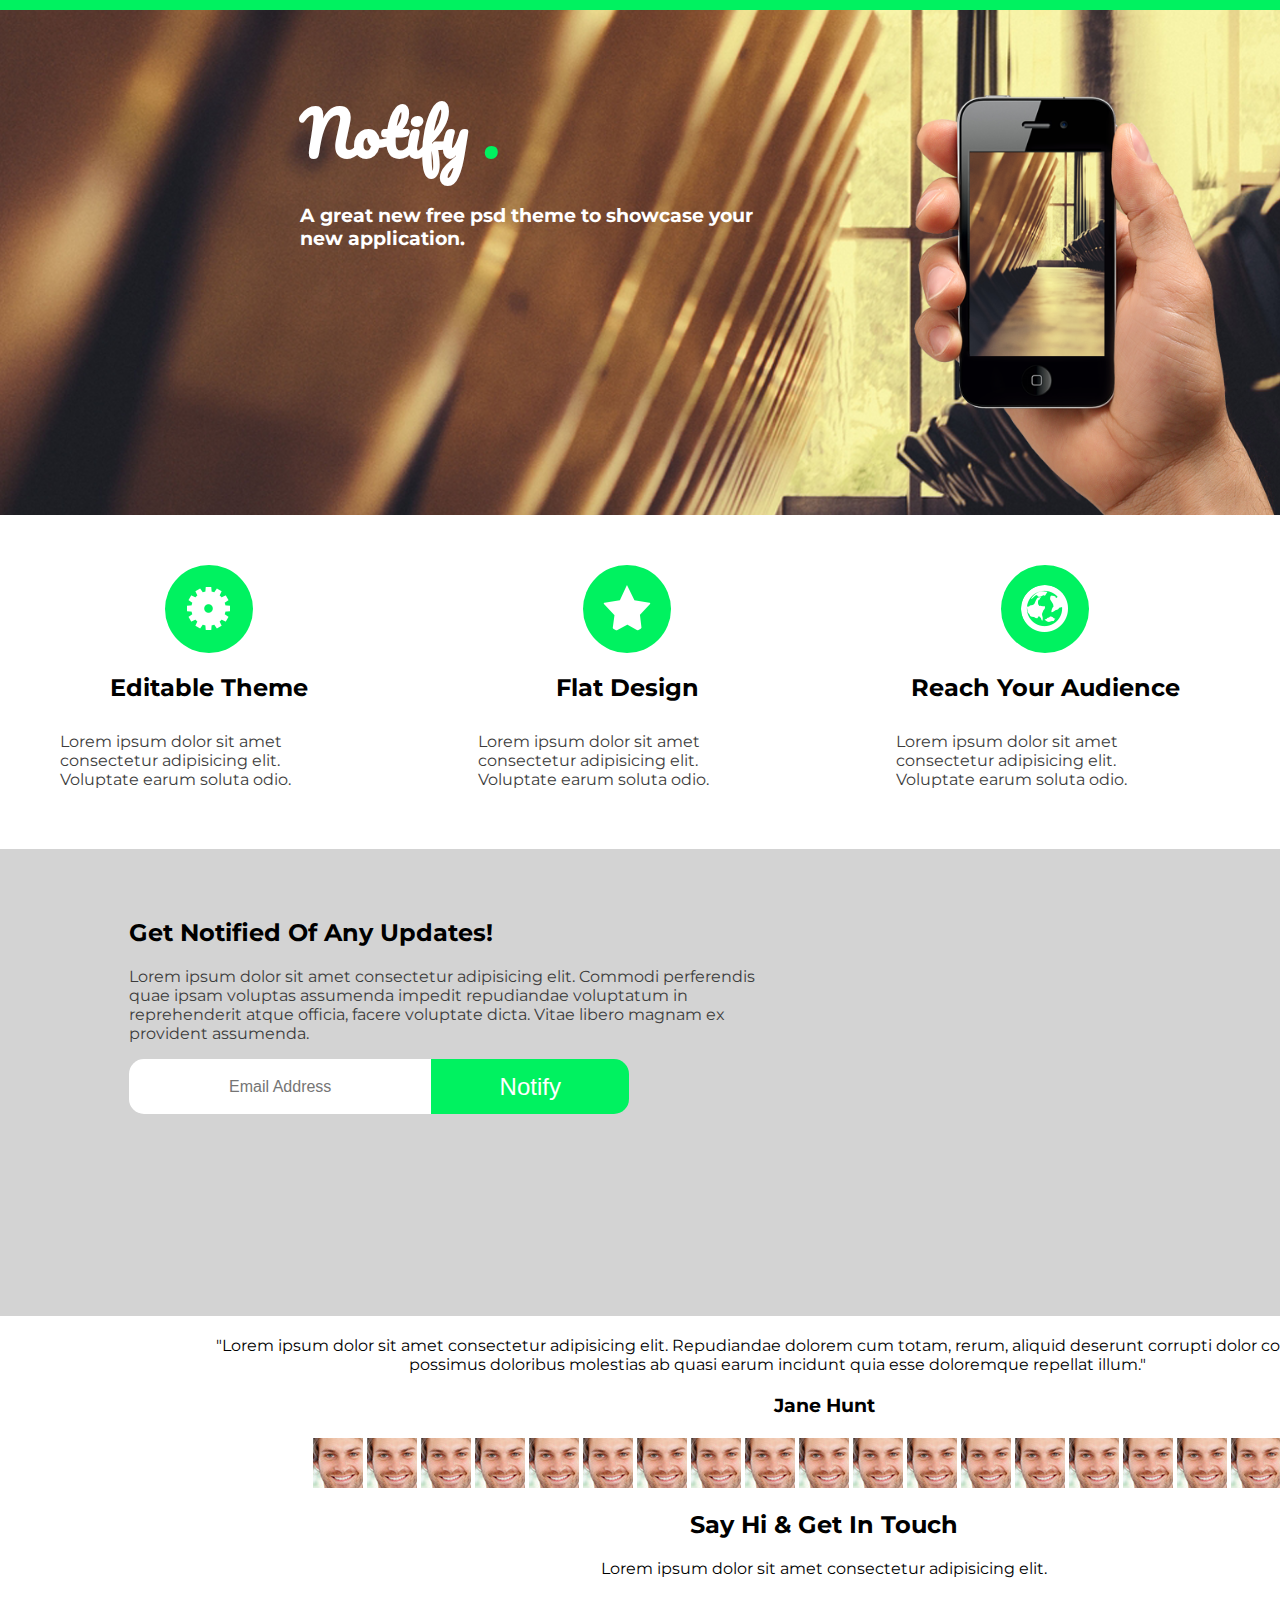
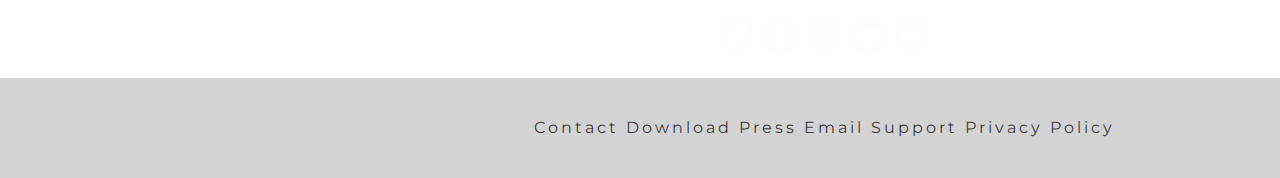
<file: index.html>
<!DOCTYPE html>
<html lang="pt-br">

<head>
    <meta charset="UTF-8">
    <meta name="viewport" content="width=device-width, initial-scale=1.0">
    <meta http-equiv="X-UA-Compatible" content="ie=edge">
    <title>Aula 05 - revisão</title>
    <link rel="stylesheet" href="styles.css">
    <link href="https://fonts.googleapis.com/css?family=Pacifico" rel="stylesheet">
    <link href="https://fonts.googleapis.com/css?family=Montserrat" rel="stylesheet">


</head>

<body>
    <div class="grid">
        <header>
            <!-- COR -->
        </header>

        <!-- BANNER -->

        <section class="banner">
            <div class="box-banner">
                
                <div class="box1">
                    <h1>Notify <span>.</span></h1>
                    <h3>A great new free psd theme to showcase your new application.</h3>
                

                    <span class="icones-banner">
                    <img src="icone-ios.png" alt="Um icone do iOs">
                    <img src="icone-android.png" alt="Um icone do android">
                    <img src="icone-windows.png" alt="Um icone do windows">
                    </span>
                </div>
            
            </div>

            <div class="box-banner box-banner2">
                <img src="hand.png" alt="">
            </div>

        </section>

        <!-- Main -->

        <main class="principal">
            <section>
                <div class="icone1">
                    <img src="icone1.png" alt="Um icone de engrenagem" class="imagem-menu">
                    <h2>Editable Theme</h2>
                    <p>Lorem ipsum dolor sit amet consectetur adipisicing elit. Voluptate earum soluta odio.</p>
                </div>
            </section>

            <section>
                <div class="icone2">
                    <img src="icone2.png" alt="Um icone de estrela" class="imagem-menu">
                    <h2>Flat Design</h2>
                    <p>Lorem ipsum dolor sit amet consectetur adipisicing elit. Voluptate earum soluta odio.</p>
                </div>
            </section>

            <section>
                <div class="icone3">
                    <img src="icone3.png" alt="Um icone de globo terrestre" class="imagem-menu">
                    <h2>Reach Your Audience</h2>
                    <p>Lorem ipsum dolor sit amet consectetur adipisicing elit. Voluptate earum soluta odio.</p>
                </div>
            </section>

        </main>

        <!-- CAD -->

        <section class="cadastro">
            
            <span>
                <h2>Get Notified Of Any Updates!</h2>
                <p>Lorem ipsum dolor sit amet consectetur adipisicing elit. Commodi perferendis quae ipsam voluptas
                    assumenda impedit repudiandae voluptatum in reprehenderit atque officia, facere voluptate dicta.
                    Vitae
                    libero magnam ex provident assumenda.
                </p>

                <div>
                    <input type="email" placeholder="Email Address">
                    <button>Notify</button>
                </div>
            </span>
            <div class="video">
                <iframe src="https://player.vimeo.com/video/295424914" frameborder="0" webkitallowfullscreen mozallowfullscreen allowfullscreen>
                </iframe>
            </div>
            <script src="https://player.vimeo.com/api/player.js"></script>
        </section>
        <iframe src="" frameborder="0" ></iframe>
        <!-- SOCIAL -->

        <section class="social">
            <div>
                <p class=citacao>"Lorem ipsum dolor sit amet consectetur adipisicing elit. Repudiandae dolorem cum totam,
                rerum, aliquid
                deserunt corrupti dolor commodi possimus doloribus molestias ab quasi earum incidunt quia esse
                doloremque repellat illum."</p>
            </div>

            <h3>Jane Hunt</h3>
            <div class="container-overlays">
                <div class="overlay">
                    
                    <img src="pessoa1.jpg" alt="Uma foto de um cara">
                </div>
                
                <div class="overlay">
                    <img src="pessoa1.jpg" alt="Uma foto de um cara">
                </div>
                <div class="overlay">
                    <img src="pessoa1.jpg" alt="Uma foto de um cara">
                </div>
                <div class="overlay">
                    <img src="pessoa1.jpg" alt="Uma foto de um cara">
                </div>
                <div class="overlay">
                    <img src="pessoa1.jpg" alt="Uma foto de um cara">
                </div>
                <div class="overlay">
                    <img src="pessoa1.jpg" alt="Uma foto de um cara">
                </div>
                <div class="overlay">
                    <img src="pessoa1.jpg" alt="Uma foto de um cara">
                </div>
                <div class="overlay">
                    <img src="pessoa1.jpg" alt="Uma foto de um cara">
                </div>
                <div class="overlay">
                    <img src="pessoa1.jpg" alt="Uma foto de um cara">
                </div>
                <div class="overlay">
                    <img src="pessoa1.jpg" alt="Uma foto de um cara">
                </div>
                <div class="overlay">
                    <img src="pessoa1.jpg" alt="Uma foto de um cara">
                </div>
                <div class="overlay">
                    <img src="pessoa1.jpg" alt="Uma foto de um cara">
                </div>
                <div class="overlay">
                    <img src="pessoa1.jpg" alt="Uma foto de um cara">
                </div>
                <div class="overlay">
                    <img src="pessoa1.jpg" alt="Uma foto de um cara">
                </div>
                <div class="overlay">
                    <img src="pessoa1.jpg" alt="Uma foto de um cara">
                </div>
                <div class="overlay">
                    <img src="pessoa1.jpg" alt="Uma foto de um cara">
                </div>
                <div class="overlay">
                    <img src="pessoa1.jpg" alt="Uma foto de um cara">
                </div>
                <div class="overlay">
                    <img src="pessoa1.jpg" alt="Uma foto de um cara">
                </div>
                <div class="overlay">
                    <img src="pessoa1.jpg" alt="Uma foto de um cara">
                </div>
            </div>
                
                <h2>Say Hi & Get In Touch</h2>
            <p>Lorem ipsum dolor sit amet consectetur adipisicing elit.</p>
            
            <div class="icons">
                <img src="icone-twitter.png" alt="Um icone do twitter">
             <img src="icone-facebook.png" alt="Um icone do facebook">
             <img src="icone-pinterest.png" alt="Um icone do pinterest">
                <img src="icone-linkedin.png" alt="Um icone do linkedin">
             <img src="icone-youtube.png" alt="Um icone do youtube">
             </div>

        </section>

        <!-- FOOTER -->

        <footer>
            <div>
            <a href="#">Contact</a>
            <a href="#">Download</a>
            <a href="#">Press</a>
            <a href="#">Email</a>
            <a href="#">Support</a>
            <a href="#">Privacy Policy</a>
            </div>
        </footer>



    </div>


</body>

</html>
</file>
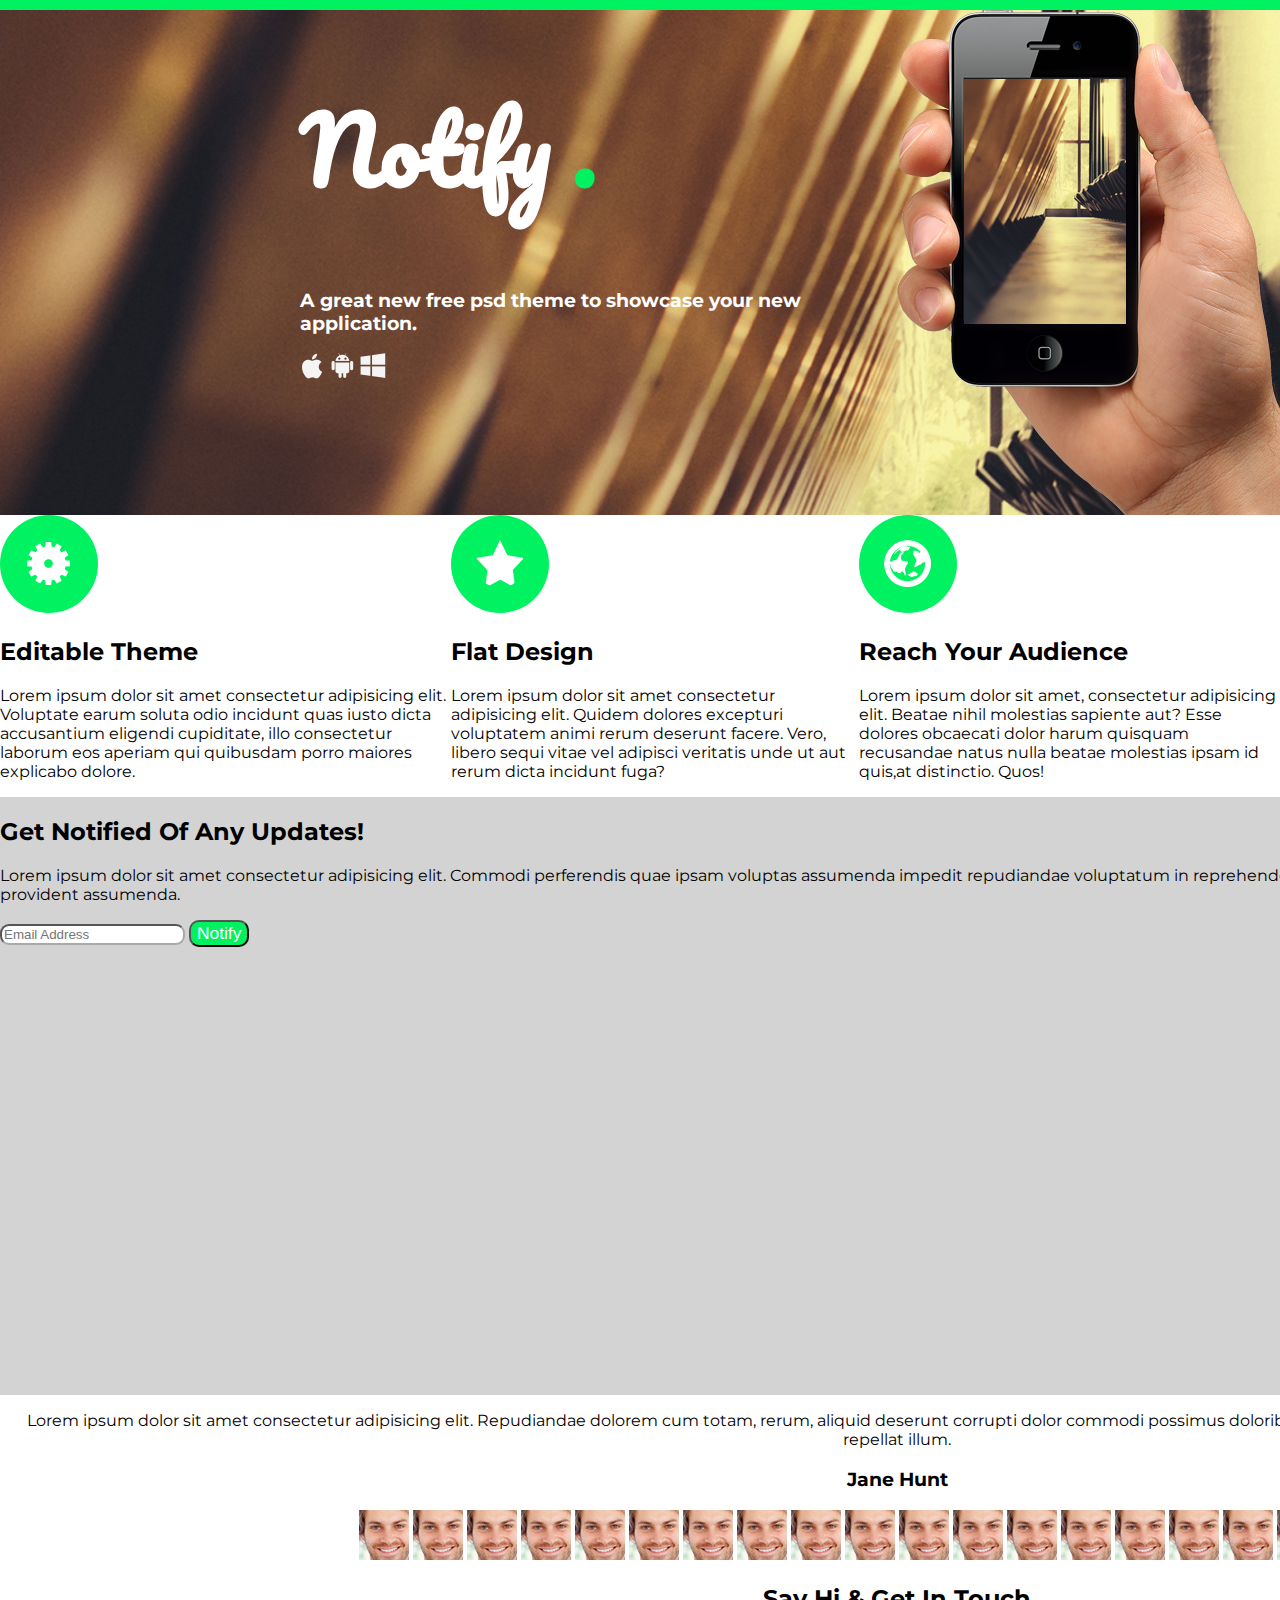
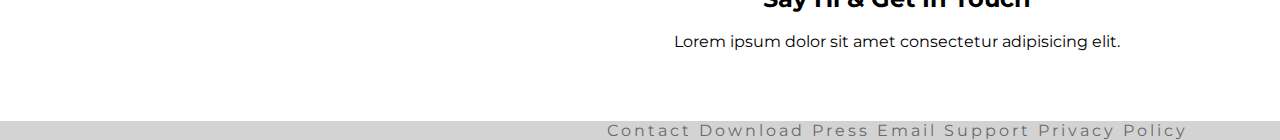
<file: SiteRevis-oAcademia-master/index.html>
<!DOCTYPE html>
<html lang="pt-br">

<head>
    <meta charset="UTF-8">
    <meta name="viewport" content="width=device-width, initial-scale=1.0">
    <meta http-equiv="X-UA-Compatible" content="ie=edge">
    <title>Aula 05 - revisão</title>
    <link rel="stylesheet" href="styles.css">
    <link href="https://fonts.googleapis.com/css?family=Pacifico" rel="stylesheet">
    <link href="https://fonts.googleapis.com/css?family=Montserrat" rel="stylesheet">


</head>

<body>
    <div class="grid">
        <header>
            <!-- COR -->
        </header>

        <!-- BANNER -->

        <section class="banner">
            <div class="box-banner">
                <h1>Notify <span>.</span></h1>
                <h3>A great new free psd theme to showcase your new application.</h3>
                <img src="icone-ios.png" alt="Um icone do iOs">
                <img src="icone-android.png" alt="Um icone do android">
                <img src="icone-windows.png" alt="Um icone do windows">
            </div>

            <div class="box-banner box-banner2">
                <img src="hand.png" alt="">
            </div>

        </section>

        <!-- Main -->

        <main id="pricipal">
            <section>
                <div>
                    <img src="icone1.png" alt="Um icone de engrenagem" class="imagem-menu">
                    <h2>Editable Theme</h2>
                    <p>Lorem ipsum dolor sit amet consectetur adipisicing elit. Voluptate earum soluta odio incidunt
                        quas
                        iusto dicta accusantium eligendi cupiditate, illo consectetur laborum eos aperiam qui quibusdam
                        porro maiores explicabo dolore.</p>
                </div>
            </section>

            <section>
                <div>
                    <img src="icone2.png" alt="Um icone de estrela" class="imagem-menu">
                    <h2>Flat Design</h2>
                    <p>Lorem ipsum dolor sit amet consectetur adipisicing elit. Quidem dolores excepturi voluptatem
                        animi rerum deserunt facere. Vero, libero sequi vitae vel adipisci veritatis unde ut aut rerum
                        dicta incidunt fuga?</p>
                </div>
            </section>

            <section>
                <div>
                    <img src="icone3.png" alt="Um icone de globo terrestre" class="imagem-menu">
                    <h2>Reach Your Audience</h2>
                    <p>Lorem ipsum dolor sit amet, consectetur adipisicing elit. Beatae nihil molestias sapiente aut?
                        Esse dolores obcaecati dolor harum quisquam recusandae natus nulla beatae molestias ipsam id
                        quis,at distinctio. Quos!</p>
                </div>
            </section>

        </main>

        <!-- CAD -->

        <section class="cadastro">
            <h2>Get Notified Of Any Updates!</h2>
            <p>Lorem ipsum dolor sit amet consectetur adipisicing elit. Commodi perferendis quae ipsam voluptas
                assumenda impedit repudiandae voluptatum in reprehenderit atque officia, facere voluptate dicta. Vitae
                libero magnam ex provident assumenda.
            </p>

            <input type="email" placeholder="Email Address">
            <button>Notify</button>
            <div style="padding:25% 0 0;position:relative;"><iframe src="https://player.vimeo.com/video/295424914"
                    style="position:absolute;top:0;left:0;width:100%;height:100%;" frameborder="0" webkitallowfullscreen
                    mozallowfullscreen allowfullscreen></iframe></div>
            <script src="https://player.vimeo.com/api/player.js"></script>
        </section>

        <!-- SOCIAL -->

        <section class="social">
            <p>Lorem ipsum dolor sit amet consectetur adipisicing elit. Repudiandae dolorem cum totam, rerum, aliquid
                deserunt corrupti dolor commodi possimus doloribus molestias ab quasi earum incidunt quia esse
                doloremque repellat illum.</p>
            <h3>Jane Hunt</h3>
            <img src="pessoa1.jpg" alt="Uma foto de um cara">
            <img src="pessoa1.jpg" alt="Uma foto de um cara">
            <img src="pessoa1.jpg" alt="Uma foto de um cara">
            <img src="pessoa1.jpg" alt="Uma foto de um cara">
            <img src="pessoa1.jpg" alt="Uma foto de um cara">
            <img src="pessoa1.jpg" alt="Uma foto de um cara">
            <img src="pessoa1.jpg" alt="Uma foto de um cara">
            <img src="pessoa1.jpg" alt="Uma foto de um cara">
            <img src="pessoa1.jpg" alt="Uma foto de um cara">
            <img src="pessoa1.jpg" alt="Uma foto de um cara">
            <img src="pessoa1.jpg" alt="Uma foto de um cara">
            <img src="pessoa1.jpg" alt="Uma foto de um cara">
            <img src="pessoa1.jpg" alt="Uma foto de um cara">
            <img src="pessoa1.jpg" alt="Uma foto de um cara">
            <img src="pessoa1.jpg" alt="Uma foto de um cara">
            <img src="pessoa1.jpg" alt="Uma foto de um cara">
            <img src="pessoa1.jpg" alt="Uma foto de um cara">
            <img src="pessoa1.jpg" alt="Uma foto de um cara">
            <img src="pessoa1.jpg" alt="Uma foto de um cara">
            <img src="pessoa1.jpg" alt="Uma foto de um cara">
            <h2>Say Hi & Get In Touch</h2>
            <p>Lorem ipsum dolor sit amet consectetur adipisicing elit.</p>
            <img src="icone-twitter.png" alt="Um icone do twitter">
            <img src="icone-facebook.png" alt="Um icone do facebook">
            <img src="icone-pinterest.png" alt="Um icone do pinterest">
            <img src="icone-linkedin.png" alt="Um icone do linkedin">
            <img src="icone-youtube.png" alt="Um icone do youtube">
        </section>

        <!-- FOOTER -->

        <footer>
            <a href="#">Contact</a>
            <a href="#">Download</a>
            <a href="#">Press</a>
            <a href="#">Email</a>
            <a href="#">Support</a>
            <a href="#">Privacy Policy</a>
        </footer>



    </div>


</body>

</html>
</file>
<file: styles.css>
body{
    margin: 0;
    font-family: 'Montserrat', sans-serif;
  
    overflow-x: hidden;
}

.grid{
    display: grid;
    grid-template-columns: repeat(7, 1fr);
    grid-template-rows: 10px auto auto auto auto auto;
    grid-template-areas: 
    "header header header header header header header"
    "banner banner banner banner banner banner banner"
    "menu menu menu menu menu menu menu"
    "cadastro cadastro cadastro cadastro cadastro cadastro cadastro"
    "social social social social social social social"
    "footer footer footer footer footer footer footer";
}

/* HEADER */
/* ////////////////////////////////////////////////////////////// */

header{
    background-color:#00F260;
    grid-area: header;
    display: flex;
}

/* /////////////////////////////////////////////////////////////////// */
/* BANNER */

.banner{
    grid-area: banner;
    background: url(banner.png);
    background-position: center;
    background-size: cover;
    background-repeat: no-repeat;
    display: flex;
    height: 505px;
    padding: 0 230px;
   }
   
.box-banner{
    width: 50%;
    height: 100%;
}

.banner .box1{
    margin: 50px;
    padding: 20px;
}

h1{
    color: white;
    font-size: 60px;
    font-family: 'Pacifico', cursive;
    margin: 0;
}

h1 span{
    color:#00F260;
    margin: 0;
}

.box-banner h3{
    color: white;
}

.icones-banner img {
    padding: 10px;
    border-radius: 50%;
    cursor: pointer;
    background-color: rgb(60, 60, 60);
    opacity: 0.6%;
}

.icones-banner img:hover{
    background-color: #00F260; 
}

.box-banner2 img{
    margin: 85px 90px;
    height: 420px;
}
   

/* MAIN */
/*/////////////////////////////////////////////////////////////////*/

main{
    display: flex;
    width: 98vw;

}

.imagem-menu{
    background-color: #00F260;
    cursor: pointer;
    padding: 20px;
    border-radius: 50%;
}

.principal section{
    margin: 35px;
    position: relative;
    padding: 15px;
    align-content: center;
    justify-content: center;
}


.imagem-menu:hover{
    background-color: lightgray;
}

.menu{
    grid-area: menu;
    display: flex;
}

.principal p{
    color: rgb(60, 60, 60);
    display: flex;
    margin: 10px;
    justify-content: center;

}

.principal .icone1{
    display: flex;
	flex-direction: column;
	flex-wrap: wrap;
	justify-content: center;
	align-items: center;
	align-content: center;
}

.principal .icone2{
    display: flex;
	flex-direction: column;
	flex-wrap: wrap;
	justify-content: center;
	align-items: center;
	align-content: center;
}

.principal .icone3{
    display: flex;
	flex-direction: column;
	flex-wrap: wrap;
	justify-content: center;
	align-items: center;
	align-content: center;
}
/* CAD */
/*///////////////////////////////////////////////////////////////////*/

.cadastro{
    background-color: lightgray;
    grid-area: cadastro;
    display: flex;
}

.cadastro p{
    color: rgb(60, 60, 60);
}

.cadastro span{
    width: 38%;
    padding: 3%;
    margin: 0 80px;
}

.cadastro div{
    display: flex;
    margin: 0;
    height: 55px;
    width: 500px;
}

input{
    border: 1px;
    border-color: darkgray;
    border-radius: 15px 0 0 15px;
    font-size: 12pt;
    height: auto;
    width: 60%;
    text-align: center;
}

button{
    background-color: #00F260;
    border: 1px;
    border-color: rgb(0, 136, 55);
    color: white;
    cursor: pointer;
    border-radius: 0 15px 15px 0;
    font-size: 18pt;
    height: auto;
    width: 40%;
}

button:hover{
    background-color: rgb(60, 60, 60);
    color: #00F260;
}
.video {
    padding:25% 0 0;
    position:relative;

}

iframe{
    position: absolute;
    top:0;
    left:0;
    width:100%;
    height:100%;
    justify-items: end;  
}


/* SOCIAL */
/*///////////////////////////////////////////////////////////////////*/

.citacao{
    width: 70%;
    margin: 20px 200px;
    display: flex;
    text-align: center;
    justify-items: center;
    align-content: center;
    align-items: center;
}

.citacao p{
    color: darkgray;
}

.social{
    grid-area: social;
    text-align: center;
}

.social img{
    justify-items: center;
}

.container-overlays{
    display: flex;
    justify-content: center;
}

.overlay{
    margin: 2px;
    display: flex;
    height: 50px;
    width: 50px;
    z-index: 2;
    background-color: #00F260;
}

.overlay img{
    
    position: relative;
    z-index: 1;
}

.overlay img:hover{
    cursor: pointer;
    opacity: 0.5;
}


.icons img{
    padding: 5px;
    border-radius: 50%;
    cursor: pointer;
    background-color: lightgray;
    opacity: 0.5%;
    height: 30px;
    margin: 20px 0;
}

.icons img:hover{
    background-color: #00F260; 
}

/* FOOTER */
/*///////////////////////////////////////////////////////////////////*/

footer{
    background-color: lightgray;
    grid-area: footer;
    height: 100px;
    width: 100%;
    letter-spacing: 3px;
    text-align: center;
}

footer div{
    color: dimgray;
    margin: 40px;
    
}

footer div a{
    text-decoration: none;
    color: rgb(60, 60, 60);

}

footer a:hover{
    color: #00F260;
}

/* MEDIA QUERY */
/* ///////////////////////////////////////////////////////////////// */

@media(max-width:992px){

    .box-banner2{
        display: none;
    }

    .box-banner{
        width: 100%;
        justify-content: center;
    } 
    
    main{
        flex-direction: column;
    }

    .cadastro{
        flex-direction: column;
    }

    .cadastro span{
        width: 80%
    }

    .cadastro .video{
        width: 80%;
        justify-items: center;
        margin-bottom: 20px;
    }

    .container-overlays{
        margin-left: 20%;
        margin-right: 20%;
        height: 120px;
        display: inline-block;
        
    }

    .overlay{
        display: inline-grid;
    }
}
</file>
<file: SiteRevis-oAcademia-master/styles.css>
body{
    margin: 0;
    font-family: 'Montserrat', sans-serif;
}

header{
    background-color:#00F260;
    grid-area: header;
    display: flex;
}

.banner{
 grid-area: banner;
 background: url(banner.png);
 background-position: center;
 background-size: cover;
 background-repeat: no-repeat;
 display: flex;
 height: 505px;
 padding: 0 300px;
}

.box-banner{
    width: 50%;
    height: 100%;
}

.box-banner h3{
    color: white;
}

.box-banner2 img{
    background: url(hand.png);
}

.imagem-menu{
    background-color: #00F260;
    padding: 25px;
    border-radius: 60px;
}

.grid{
    display: grid;
    grid-template-columns: repeat(7, 1fr);
    grid-template-rows: 10px auto auto auto auto auto;
    grid-template-areas: 
    "header header header header header header header"
    "banner banner banner banner banner banner banner"
    "menu menu menu menu menu menu menu"
    "cadastro cadastro cadastro cadastro cadastro cadastro cadastro"
    "social social social social social social social"
    "footer footer footer footer footer footer footer";
}

h1{
    color: white;
    font-size: 90px;
    font-family: 'Pacifico', cursive;
}

h1 span{
    color:#00F260;
}


/* MAIN */
main{
    display: flex;
    width: 100vw;
}

#principal p{
    white-space: normal;
}

#principal .imagem-menu{
    border-radius: 30px;
    background-color: lightgray;
}

#principal .imagem-menu:hover{
    background-color:#00F260;
}

.menu{
    grid-area: menu;
    display: flex;
}
/* CAD */

.cadastro{
    grid-area: cadastro;
    background-color: lightgray;
}

iframe{
    justify-items: end;
}

input{
    border-color: darkgray;
    border-radius: 9px;
}

button{
    background-color: #00F260;
    border-radius: 10px;
    color: white;
    font-size: 13pt;
}

/* SOCIAL */
.social{
    grid-area: social;
    text-align: center;
}

.social img{
    justify-items: center;
    text-align: center;
}

/* FOOTER */
footer{
    background-color: lightgray;
    grid-area: footer;
    height: 100%;
    width: 100%;
    letter-spacing: 3px;
    text-align: center;
}

footer a{
    text-align: justify;
    color: dimgray;
    text-decoration: none;
    justify-items: center;

}

footer a:hover{
    color: #00F260;
}
</file>
